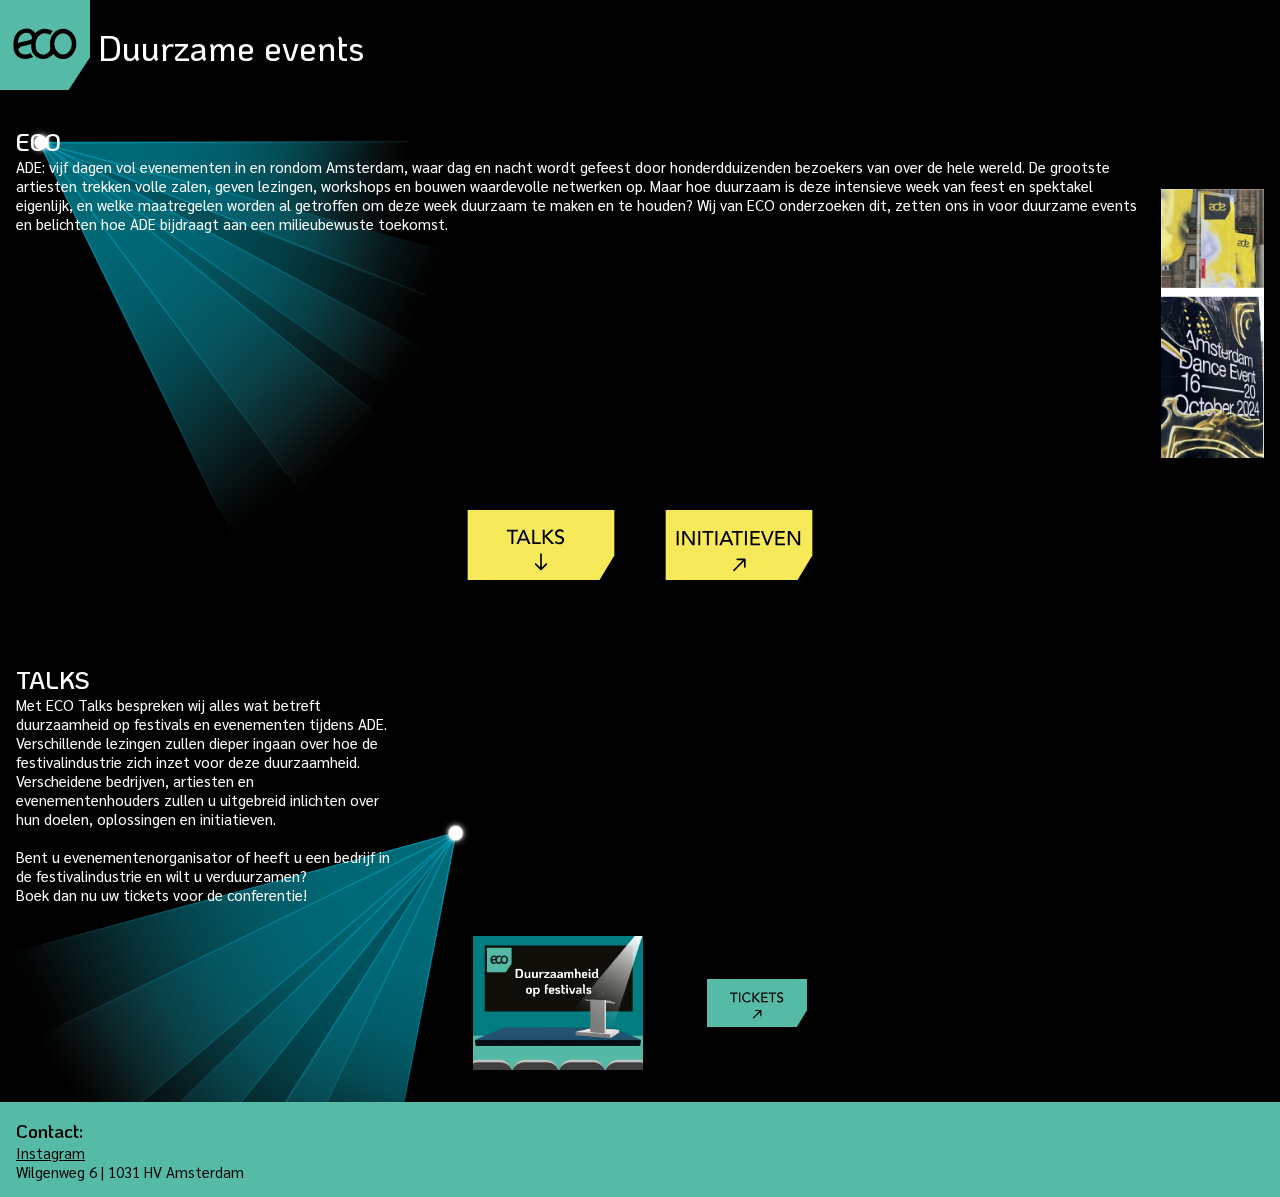
<file: index.html>
<!DOCTYPE html>
<html lang="nl">
  <head>
    <meta charset="UTF-8" />
    <meta name="viewport" content="width=device-width, initial-scale=1.0" />
    <link rel="icon" type="image/x-icon" href="/images/favicon.ico" />
    <link rel="stylesheet" href="style.css" />
    <title>ECO Duurzame events</title>
  </head>

  <body class="home_achtergrond">
    <header>
      <a href="index.html"
        ><img
          src="images/logo.svg"
          alt="Logo van ADE in het turquoise met de letters ECO in plaats van ADE."
      /></a>
      <h1>Duurzame events</h1>
    </header>

    <main>
      <h2>ECO</h2>
      <section class="home">
        <div>
          <p>
            ADE: vijf dagen vol evenementen in en rondom Amsterdam, waar dag en
            nacht wordt gefeest door honderdduizenden bezoekers van over de hele
            wereld. De grootste artiesten trekken volle zalen, geven lezingen,
            workshops en bouwen waardevolle netwerken op. Maar hoe duurzaam is
            deze intensieve week van feest en spektakel eigenlijk, en welke
            maatregelen worden al getroffen om deze week duurzaam te maken en te
            houden? Wij van ECO onderzoeken dit, zetten ons in voor duurzame
            events en belichten hoe ADE bijdraagt aan een milieubewuste
            toekomst.
          </p>
        </div>

        <div>
          <img
            src="images/home_ade.jpg"
            alt="Foto van de vlag van ADE (Amsterdam Dance Event). Het logo van ADE staat bovenaan en in het rood met witte letters staat links aan de zijkant IAMsterdam."
          />
        </div>
      </section>

      <div class="knoppen">
        <a href="#talks"
          ><img
            src="images/talks1.svg"
            alt="Knop in de stijl van het ADE-logo. Wanneer je op deze klikt scroll je automatisch naar het stuk dat gaat over de ECO Talks."
        /></a>
        <a href="initiatieven.html"
          ><img
            src="images/initiatieven1.svg"
            alt="Knop in de stijl van het ADE-logo. Deze knop is een link die naar een volgende pagina verwijst. De Initiatieven-pagina."
          />
        </a>
      </div>

      <h2>TALKS</h2>
      <section class="talks" id="talks">
        <p>
          Met ECO Talks bespreken wij alles wat betreft duurzaamheid op
          festivals en evenementen tijdens ADE. Verschillende lezingen zullen
          dieper ingaan over hoe de festivalindustrie zich inzet voor deze
          duurzaamheid. Verscheidene bedrijven, artiesten en evenementenhouders
          zullen u uitgebreid inlichten over hun doelen, oplossingen en
          initiatieven.
          <br /><br />
          Bent u evenementenorganisator of heeft u een bedrijf in de
          festivalindustrie en wilt u verduurzamen? <br />
          Boek dan nu uw tickets voor de conferentie!
        </p>
      </section>

      <div class="talks_en_knop">
        <img
          src="images/presentatie.jpg"
          alt="Illustratie van een zaal waar een presentatie kan worden gegeven. Op de foto is een rij stoelen te zien, een spreekstoel, een slide voor de presentatie met de tekst: 'Duurzaamheid op festivals', en linksboven het ECO logo."
        />
        <a
          href="https://shop.eventix.io/1d751b7b-8d7b-4e58-b003-3feac12ddfe1?shop_code=fa99evyf&original_referer=https%3A%2F%2Fwww.amsterdam-dance-event.nl%2F"
          ><img
            src="images/ticket_link1.svg"
            alt="Link 'tickets' in de stijl van het ADE logo die verwijst naar de ticketshop van ADE Green."
        /></a>
      </div>
    </main>

    <footer>
      <h3>Contact:</h3>
      <ul>
        <li>
          <a
            href="https://www.instagram.com/adegreenconference?utm_source=ig_web_button_share_sheet&igsh=ZDNlZDc0MzIxNw=="
            >Instagram</a
          >
        </li>
        <li>Wilgenweg 6 | 1031 HV Amsterdam</li>
      </ul>
    </footer>
  </body>
</html>
</file>
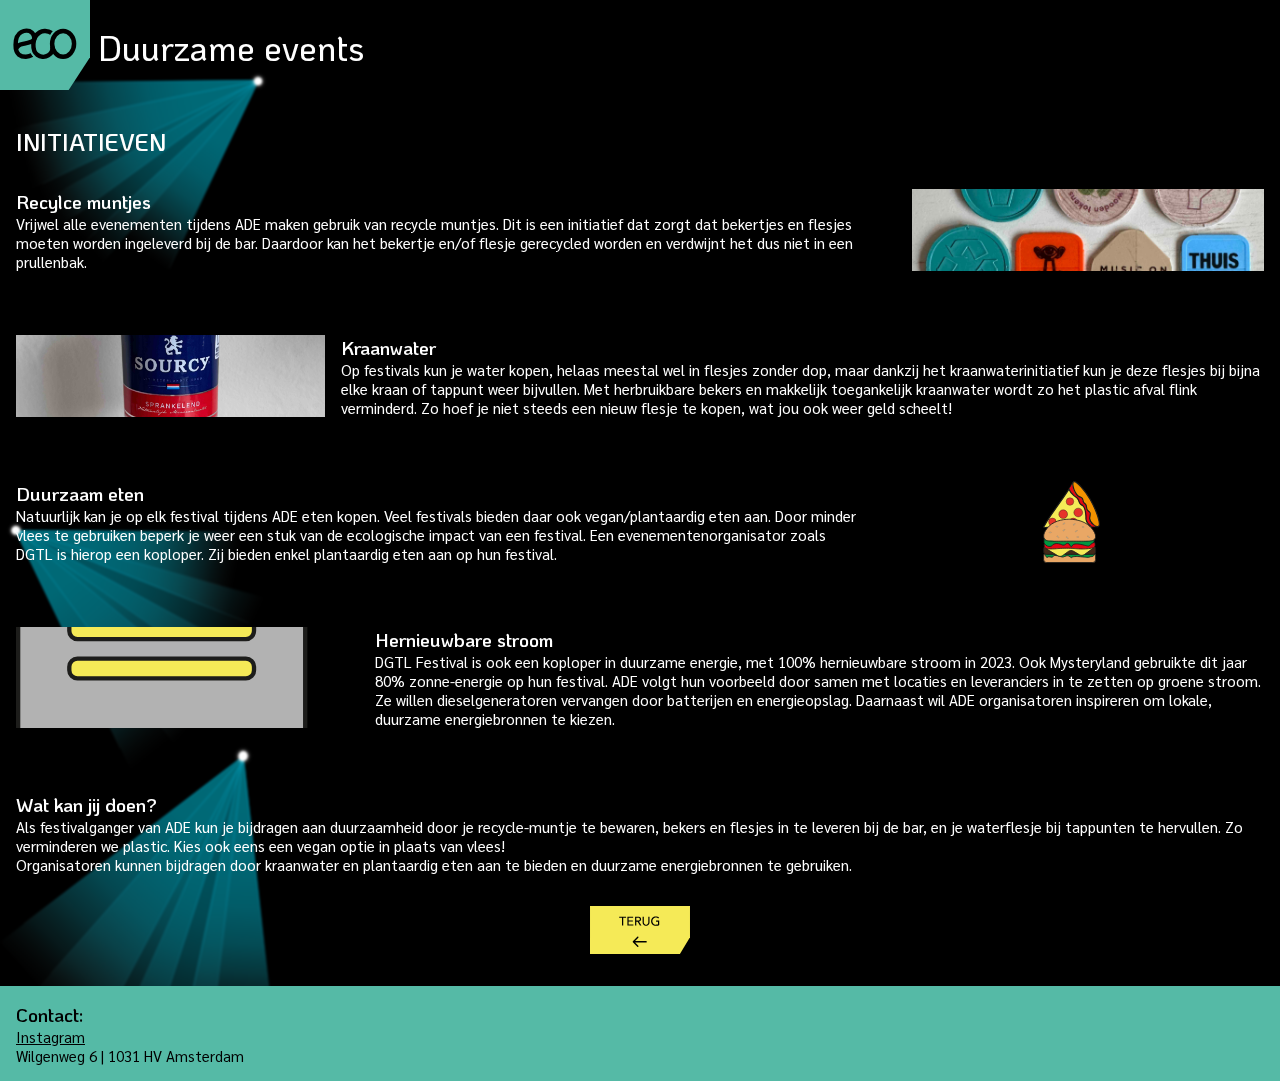
<file: initiatieven.html>
<!DOCTYPE html>
<html lang="nl">
  <head>
    <meta charset="UTF-8" />
    <meta name="viewport" content="width=device-width, initial-scale=1.0" />
    <link rel="icon" type="image/x-icon" href="/images/favicon.ico" />
    <link rel="stylesheet" href="style.css" />
    <title>ECO Duurzame events - initiatieven</title>
  </head>

  <body class="initiatieven_achtergrond">
    <header>
      <a href="index.html"
        ><img
          src="images/logo.svg"
          alt="Logo van ADE in het turqouse met de letters ECO in plaats van ADE."
      /></a>
      <h1>Duurzame events</h1>
    </header>

    <main>
      <h2>INITIATIEVEN</h2>
      <section class="initiatieven">
        <div>
          <h3>Recylce muntjes</h3>
          <p>
            Vrijwel alle evenementen tijdens ADE maken gebruik van recycle
            muntjes. Dit is een initiatief dat zorgt dat bekertjes en flesjes
            moeten worden ingeleverd bij de bar. Daardoor kan het bekertje en/of
            flesje gerecycled worden en verdwijnt het dus niet in een
            prullenbak.
          </p>
        </div>

        <div class="muntjes"></div>
      </section>

      <section class="initiatieven">
        <div class="flesjes"></div>
        <div>
          <h3>Kraanwater</h3>
          <p>
            Op festivals kun je water kopen, helaas meestal wel in flesjes
            zonder dop, maar dankzij het kraanwaterinitiatief kun je deze
            flesjes bij bijna elke kraan of tappunt weer bijvullen. Met
            herbruikbare bekers en makkelijk toegankelijk kraanwater wordt zo
            het plastic afval flink verminderd. Zo hoef je niet steeds een nieuw
            flesje te kopen, wat jou ook weer geld scheelt!
          </p>
        </div>
      </section>

      <section class="initiatieven">
        <div>
          <h3>Duurzaam eten</h3>
          <p>
            Natuurlijk kan je op elk festival tijdens ADE eten kopen. Veel
            festivals bieden daar ook vegan/plantaardig eten aan. Door minder
            vlees te gebruiken beperk je weer een stuk van de ecologische impact
            van een festival. Een evenementenorganisator zoals DGTL is hierop
            een koploper. Zij bieden enkel plantaardig eten aan op hun festival.
          </p>
        </div>

        <div class="eten"></div>
      </section>

      <section class="initiatieven">
        <div class="stroom"></div>
        <div>
          <h3>Hernieuwbare stroom</h3>
          <p>
            DGTL Festival is ook een koploper in duurzame energie, met 100%
            hernieuwbare stroom in 2023. Ook Mysteryland gebruikte dit jaar 80%
            zonne-energie op hun festival. ADE volgt hun voorbeeld door samen
            met locaties en leveranciers in te zetten op groene stroom. Ze
            willen dieselgeneratoren vervangen door batterijen en energieopslag.
            Daarnaast wil ADE organisatoren inspireren om lokale, duurzame
            energiebronnen te kiezen.
          </p>
        </div>
      </section>

      <section class="eigen_initiatief">
        <h3>Wat kan jij doen?</h3>
        <p>
          Als festivalganger van ADE kun je bijdragen aan duurzaamheid door je
          recycle-muntje te bewaren, bekers en flesjes in te leveren bij de bar,
          en je waterflesje bij tappunten te hervullen. Zo verminderen we
          plastic. Kies ook eens een vegan optie in plaats van vlees! <br />
          Organisatoren kunnen bijdragen door kraanwater en plantaardig eten aan
          te bieden en duurzame energiebronnen te gebruiken.
        </p>
      </section>

      <div class="talks_en_knop">
        <a href="index.html"
          ><img
            src="images/terug.svg"
            alt="Knop in de stijl van het ADE-logo, in het turquoise. Deze knop brengt je terug op de homepagina."
        /></a>
      </div>
    </main>

    <footer>
      <h3>Contact:</h3>
      <ul>
        <li>
          <a
            href="https://www.instagram.com/adegreenconference?utm_source=ig_web_button_share_sheet&igsh=ZDNlZDc0MzIxNw=="
            >Instagram</a
          >
        </li>
        <li>Wilgenweg 6 | 1031 HV Amsterdam</li>
      </ul>
    </footer>
  </body>
</html>
</file>
<file: style.css>
@import url("https://fonts.googleapis.com/css2?family=KoHo:ital,wght@0,200;0,300;0,400;0,500;0,600;0,700;1,200;1,300;1,400;1,500;1,600;1,700&family=Sarabun:ital,wght@0,100;0,200;0,300;0,400;0,500;0,600;0,700;0,800;1,100;1,200;1,300;1,400;1,500;1,600;1,700;1,800&display=swap");

html {
  scroll-behavior: smooth;
}

* {
  margin: 0;
  padding: 0;
}

.home_achtergrond {
  background-image: url(images/achtergrond1.svg);
  background-color: black;
  background-repeat: no-repeat;
  background-size: contain;
  backdrop-filter: blur(0.7px);
}

.initiatieven_achtergrond {
  background-image: url(images/achtergrond2.svg);
  background-color: black;
  background-repeat: no-repeat;
  background-size: contain;
  backdrop-filter: blur(0.9px);
}

header {
  display: flex;
  align-items: center;
}

header > a img {
  width: 90px;
  padding-right: 0.5rem;
}

h1 {
  font-family: "KoHo", sans-serif;
  font-size: 2.2rem;
  font-weight: 450;
  color: white;
}

h2 {
  padding-top: 2rem;
  padding-left: 1rem;
  font-family: "KoHo", sans-serif;
  font-weight: 550;
  color: white;
  font-size: 1.5rem;
}

h3 {
  font-family: "KoHo", sans-serif;
  font-weight: 550;
  color: black;
  font-size: 1.2rem;
}

p {
  font-family: "Sarabun", sans-serif;
  font-size: 15px;
  font-weight: 400;
  color: white;
}

.home {
  display: flex;
  gap: 0.5rem;
  padding-left: 1rem;
  padding-bottom: 3rem;
}

.home h3 {
  color: white;
}

.home img {
  width: 103px;
  height: auto;
  padding-top: 2rem;
  padding-left: 1rem;
  padding-right: 1rem;
}

.knoppen {
  display: flex;
  justify-content: center;
  align-items: center;
  gap: 3rem;
  padding-bottom: 3rem;
}

.knoppen > a img {
  width: 150px;
  height: 70px;
}

.knoppen > a:active {
  transform: scale(1.05);
}

.talks {
  display: flex;
  flex-wrap: wrap;
  max-width: 375px;
  padding-left: 1rem;
  padding-right: 1rem;
}

.talks_en_knop {
  display: flex;
  justify-content: center;
  align-items: center;
  gap: 4rem;
  padding-bottom: 2rem;
  padding-top: 2rem;
}

.talks_en_knop > img {
  display: flex;
  width: 170px;
  align-items: center;
}

.talks_en_knop > a img {
  display: flex;
  width: 100px;
}

.talks_en_knop > a img:active {
  transform: scale(1.05);
}

.initiatieven {
  display: flex;
  padding-top: 2rem;
  padding-bottom: 2rem;
  padding-left: 1rem;
  padding-right: 1rem;
  gap: 1rem;
}

.initiatieven h3 {
  color: white;
}

.initiatieven img {
  width: 100px;
  padding-top: 5rem;
}

.muntjes {
  width: 700px;
  background-image: url(images/tokens.jpg);
  background-repeat: no-repeat;
  background-size: cover;
  background-position: center;
}

.flesjes {
  width: 800px;
  background-image: url(images/flesje.jpg);
  background-repeat: no-repeat;
  background-size: cover;
  background-position: center;
}

.eten {
  width: 1000px;
  background-image: url(images/vega_eten.svg);
  background-repeat: no-repeat;
  background-size: contain;
  background-position: center;
}

.stroom {
  width: 1100px;
  background-image: url(images/generator.svg);
  background-repeat: no-repeat;
  background-size: cover;
  background-position: center;
}

.eigen_initiatief {
  padding-top: 2rem;
  padding-left: 1rem;
  padding-right: 1rem;
}

.eigen_initiatief h3 {
  color: white;
}

footer {
  background-color: #55baa6;
  padding-left: 1rem;
  padding-top: 1rem;
  padding-bottom: 1rem;
  color: black;
  font-family: "Sarabun", sans-serif;
  font-size: 15px;
  list-style-type: none;
}

li {
  list-style-type: none;
}

li a {
  text-decoration: underline;
  color: black;
}
</file>
